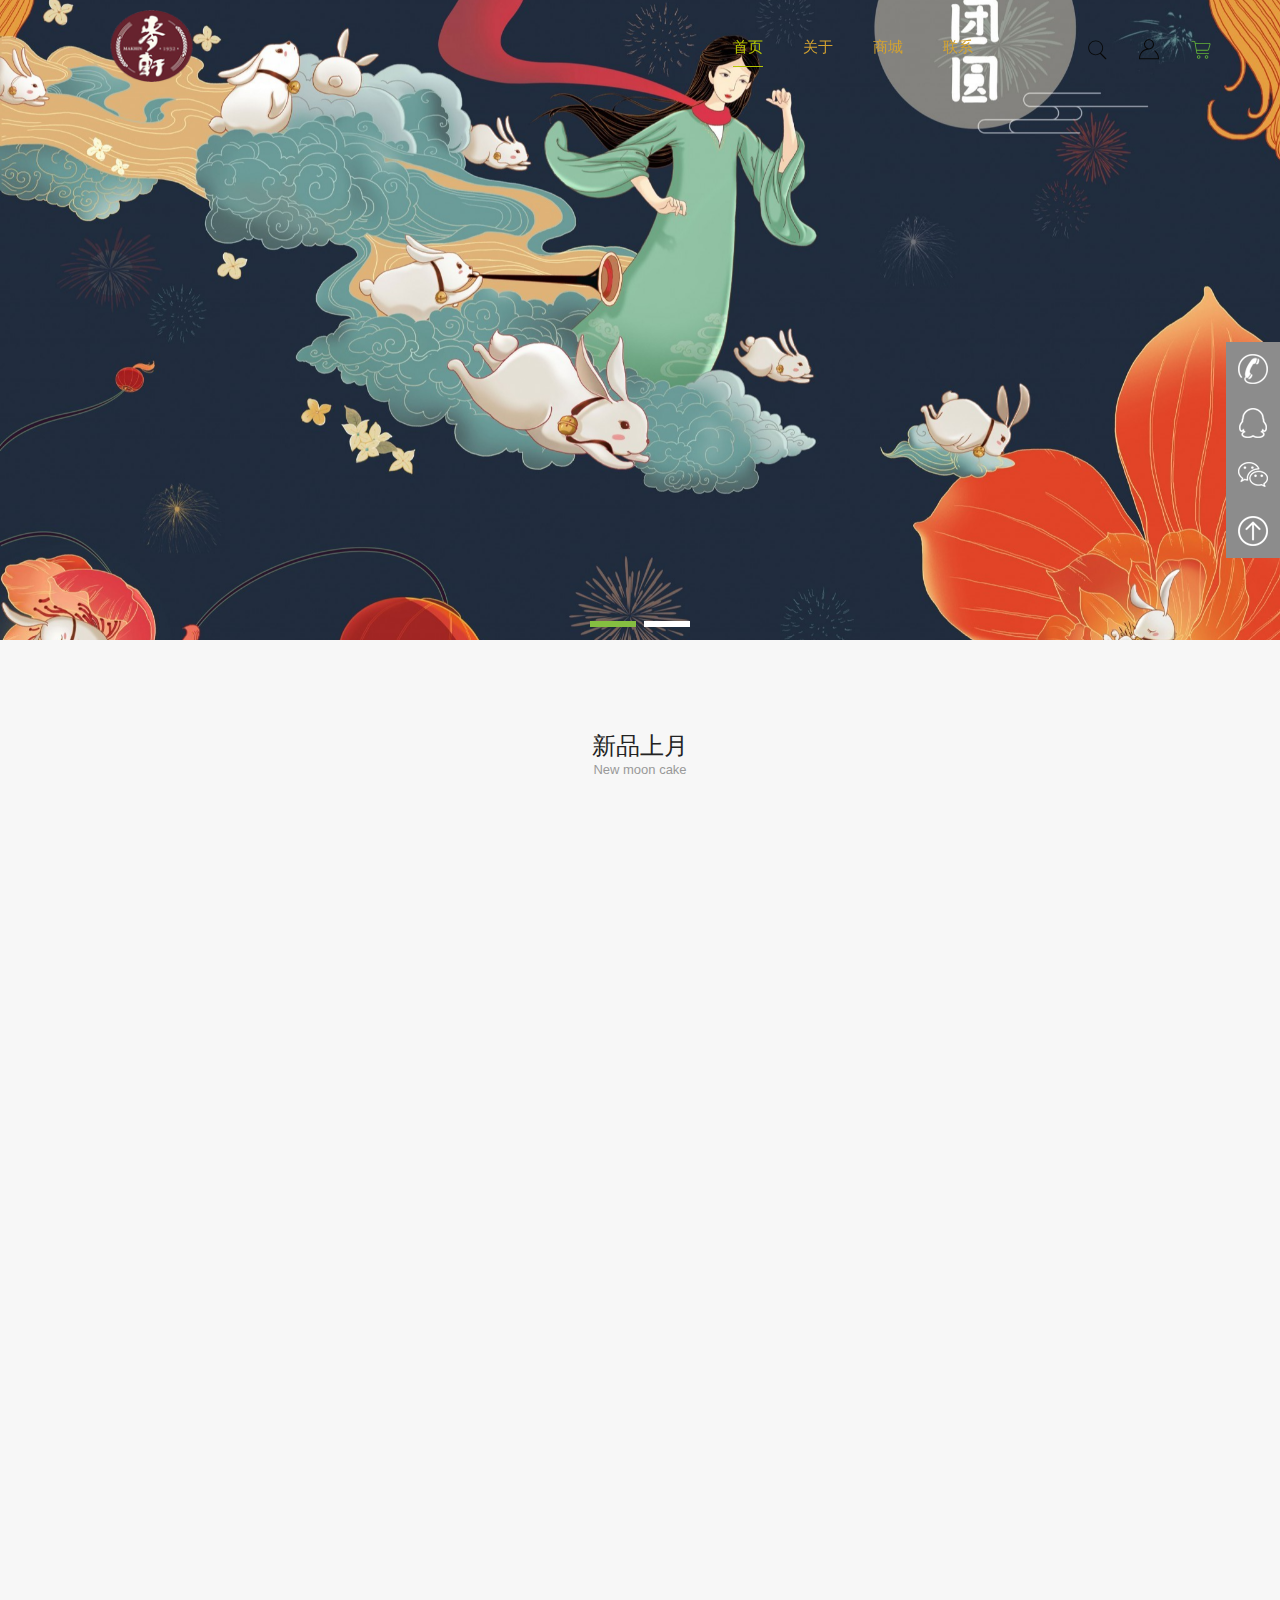
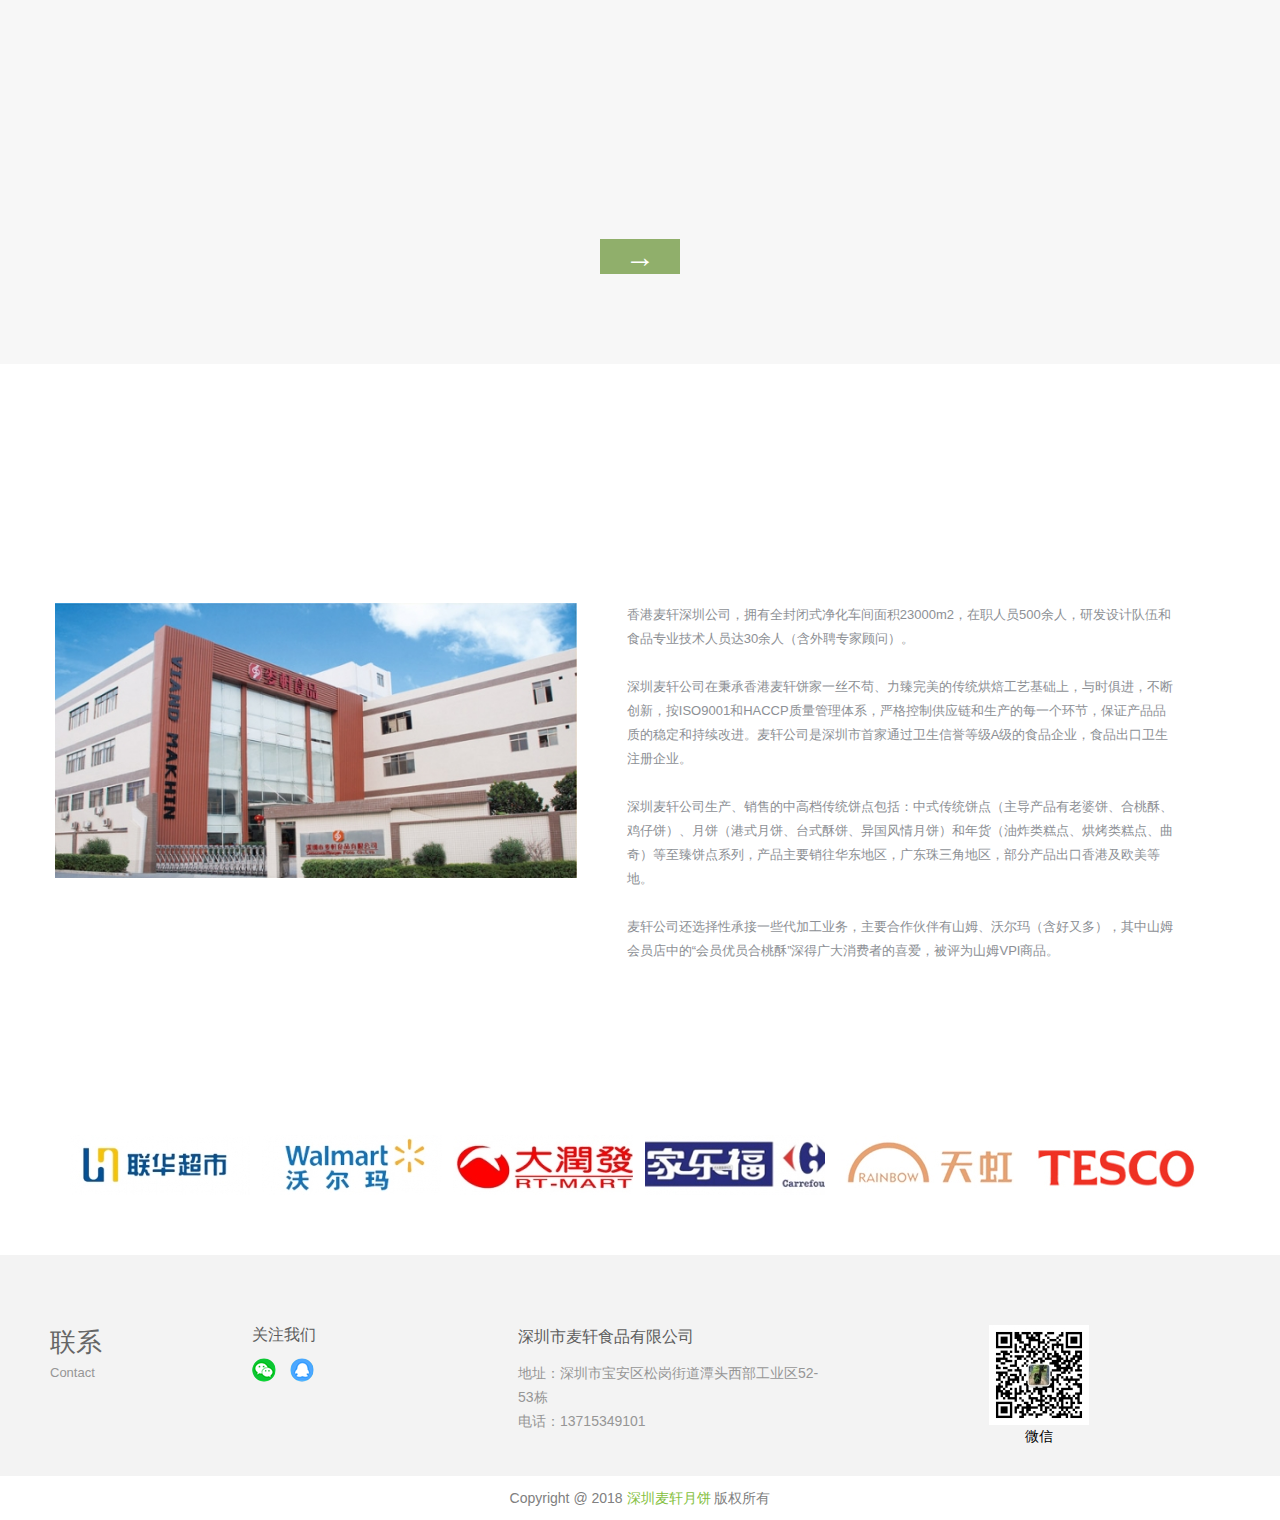
<file: index.html>
<!DOCTYPE html>
<html lang="en">

<head>
  <meta charset="UTF-8">
  <meta name="viewport" content="width=device-width, initial-scale=1.0">
  <meta http-equiv="X-UA-Compatible" content="ie=edge">
  <title>麦轩月饼</title>
  <link rel="stylesheet" href="css/normalize.css">
  <link rel="stylesheet" href="css/gird_flex.css">
  <link rel="stylesheet" href="css/swiper.css">
  <link rel="stylesheet" href="css/style.css">
</head>

<body>
  <!-- 字体图标库 -->
  <svg style="display:none;">
    <symbol viewBox="0 0 1024 1024" id="search">
      <path
        d="M621.664 653.664c-44.48 31.68-98.88 50.336-157.664 50.336-150.208 0-272-121.792-272-272s121.792-272 272-272c150.208 0 272 121.792 272 272 0 75.104-30.432 143.104-79.68 192.32l191.904 191.904c8.8 8.8 8.576 22.912-0.256 31.744-8.896 8.896-23.04 8.96-31.744 0.256l-194.592-194.592zM464 672c132.544 0 240-107.456 240-240s-107.456-240-240-240c-132.544 0-240 107.456-240 240s107.456 240 240 240l0 0z">
      </path>
    </symbol>
    <symbol viewBox="0 0 1024 1024" id="user">
      <path
        d="M770.858667 576.597333c-9.258667-7.253333-22.442667-5.418667-29.525334 4.096s-5.333333 22.997333 3.925334 30.250667c90.538667 70.912 144.725333 176.256 150.698666 291.669333H128.085333C139.050667 695.466667 307.029333 530.261333 512 530.261333c117.845333 0 213.674667-98.176 213.674667-218.922666 0-120.661333-95.829333-218.922667-213.674667-218.922667-117.802667 0-213.632 98.261333-213.632 218.922667a218.88 218.88 0 0 0 108.885333 189.568C222.592 548.992 85.333333 720.256 85.333333 924.16v21.589333h853.333334v-21.589333c0-137.344-61.184-263.978667-167.808-347.562667zM340.48 311.338667c0-96.896 76.970667-175.744 171.52-175.744 94.592 0 171.562667 78.848 171.562667 175.744S606.592 487.082667 512 487.082667c-94.549333 0-171.52-78.848-171.52-175.744z">
      </path>
    </symbol>
    <symbol viewBox="0 0 1025 1024" id="cart">
      <path
        d="M790.439 661.909h-394.194c-37.37 0-46.666-20.51-48.927-32.763l-3.911-21.551c-40.409-226.818-63.44-352.916-68.567-374.815-4.432-17.381-11.819-23.638-17.12-23.638h-77.952c-8.516 0-15.382-6.953-15.382-15.469s6.865-15.381 15.382-15.381h77.952c8.168 0 35.804 3.389 47.102 47.102 7.995 34.066 53.88 291.997 69.001 376.727l3.824 21.465c0.348 1.998 1.39 7.474 18.597 7.474h394.282c8.516 0 15.382 6.865 15.382 15.382 0 8.603-6.953 15.469-15.469 15.469v0zM745.511 537.116h-398.453c-8.516 0-15.382-6.865-15.382-15.382s6.865-15.382 15.382-15.382h398.366c27.461 0 33.023-21.378 33.197-22.335 1.651-6.17 38.845-144.868 49.013-179.37 1.217-4.085 2.172-9.56 0-12.948-2.259-3.476-7.647-5.041-10.168-5.562h-519.335c-8.516 0-15.382-6.865-15.382-15.382s6.865-15.382 15.382-15.382h520.64c0.521 0 1.043 0 1.651 0.087 2.259 0.261 22.073 2.781 33.023 19.118 4.867 7.299 9.56 19.988 3.998 38.932-10.168 34.153-48.319 176.761-48.753 178.239-3.91 15.381-22.073 45.364-63.178 45.364v0zM428.052 832.414c-35.283 0-64.048-28.679-64.048-64.048s28.765-64.048 64.048-64.048c35.283 0 63.961 28.679 63.961 64.048s-28.679 64.048-63.961 64.048v0zM428.052 735.255c-18.337 0-33.197 14.86-33.197 33.197s14.86 33.197 33.197 33.197c18.249 0 33.11-14.861 33.11-33.197s-14.86-33.197-33.11-33.197v0zM715.442 832.414c-35.283 0-64.047-28.679-64.047-64.048s28.765-64.048 64.047-64.048c35.283 0 64.048 28.679 64.048 64.048s-28.765 64.048-64.048 64.048v0zM715.442 735.255c-18.249 0-33.197 14.86-33.197 33.197s14.861 33.197 33.197 33.197c18.249 0 33.197-14.861 33.197-33.197s-14.947-33.197-33.197-33.197v0zM715.442 735.255z">
      </path>
    </symbol>
  </svg>
  <!-- header start -->
  <header class="header">
    <div class="wrap">
      <div class="menu">
        <i class="icon icon-align-justify"></i>
      </div>
      <a href="#" class="logo"><img src="images/logo.png" alt=""></a>
      <div class="mobile-bg"></div>
      <div class="icon-svg">
        <svg style="width:28px;height:28px;font-size:14px;;position:relative;top:4px;" class="svg-search">
          <use xlink:href="#search" fill="#080808" />
        </svg>
        <svg class="svg-user">
          <use xlink:href="#user" />
        </svg>
        <div class="shop">
          <svg class="svg-cart">
            <use xlink:href="#cart" />
          </svg>
          <div class="cart">
            <div class="cart-goods">
              购物车里没有商品
            </div>
          </div>
        </div>
      </div>
      <div class="nav">
        <div class="login">
          <a href="#">登录</a>
          <a href="#">注册</a>
        </div>
        <div class="sear-goods">
          <div class="sear">
            <input type="text" placeholder="请输入商品名称">
            <a href="#" class="icon icon-search"></a>
          </div>
        </div>
        <ul>
          <li class="active"><a href="index.html">首页<i class="underline"></i></a></li>
          <li><a href="about.html">关于<i class="underline"></i></a></li>
          <li><a href="market.html">商城<i class="underline"></i></a></li>
          <li><a href="#">联系<i class="underline"></i></a></li>
        </ul>

      </div>
      <a href="#" class="icon icon-search last-search"></a>
    </div>
  </header>
  <!-- header end -->

  <!-- slides start -->
  <div class="slides">
    <div class="swiper-container">
      <div class="swiper-wrapper">
        <div class="swiper-slide">
          <div class="img"></div>
          <!-- <img src="images/slide1.jpg" alt=""> -->
        </div>
        <div class="swiper-slide">
          <div class="img img2"></div>
          <!-- <img src="images/slide2.jpg" alt=""> -->
        </div>
      </div>
      <!-- 如果需要分页器 -->
      <div class="swiper-pagination"></div>
    </div>
  </div>
  <!-- slides end -->

  <!-- goods start -->
  <div class="goods">
    <div class="container row70">
      <div class="row row70">
        <div class="col-xs-12 title">
          <h2>新品上月</h2>
          <p>New moon cake</p>
        </div>
      </div>
      <div class="row main-between row70">
        <div class="col-md-4 main-center">
          <div class="info lazy">
            <a href="#" class="pic">
              <img src="images/moon-cake1.jpg" alt="" class="newGoods">
            </a>
            <a class="goods-name">麦轩月饼礼盒</a>
            <i class="line"></i>
            <p>¥23.0</p>
          </div>

        </div>
        <div class="col-md-4 main-center">
          <div class="info lazy">
            <a href="#" class="pic">
              <img src="images/moon-cake2.jpg" alt="" class="newGoods">
            </a>
            <a class="goods-name">蛋黄白莲蓉</a>
            <i class="line"></i>
            <p>¥82.0</p>
          </div>

        </div>
        <div class="col-md-4 main-center">
          <div class="info lazy">
            <a href="#" class="pic">
              <img src="images/moon-cake3.jpg" alt="" class="newGoods">
            </a>
            <a class="goods-name">望月如意</a>
            <i class="line"></i>
            <p>¥115.0</p>
          </div>

        </div>
        <div class="col-md-4 main-center">
          <div class="info lazy">
            <a href="#" class="pic">
              <img src="images/moon-cake4.jpg" alt="" class="newGoods">
            </a>
            <a class="goods-name">遇见金顶酥</a>
            <i class="line"></i>
            <p>
              <del>¥165.0</del>
              <ins>¥158.0</ins>
            </p>
          </div>

        </div>
        <div class="col-md-4 main-center">
          <div class="info lazy">
            <a href="#" class="pic">
              <img src="images/moon-cake5.jpg" alt="" class="newGoods">
            </a>
            <a class="goods-name">经典岳韵</a>
            <i class="line"></i>
            <p>¥368.0</p>
          </div>

        </div>
        <div class="col-md-4 main-center">
          <div class="info lazy">
            <a href="#" class="pic">
              <img src="images/moon-cake6.jpg" alt="" class="newGoods">
            </a>
            <a class="goods-name">怀铁棍山药礼盒</a>
            <i class="line"></i>
            <p>¥188.0</p>
          </div>

        </div>

      </div>
      <div class="row row70">
        <div class="col-xs-12 title">
          <a href="#" class="more-goods">→</a>
        </div>
      </div>
    </div>

  </div>
  <!-- goods end -->

  <!-- about start -->
  <div class="about">
    <div class="container about-container">
      <div class="row">
        <div class="col-xs-12">
          <div class="about-head">
            <h3>关于我们</h3>
            <p>About</p>
          </div>
        </div>
        <div class="col-xs-12">
          <div class="about-main">
            <div class="img">
              <img src="images/about.jpg" alt="">
            </div>
            <div class="content">
              <p>香港麦轩深圳公司，拥有全封闭式净化车间面积23000m2，在职人员500余人，研发设计队伍和食品专业技术人员达30余人（含外聘专家顾问）。</p>
              <p>
                深圳麦轩公司在秉承香港麦轩饼家一丝不苟、力臻完美的传统烘焙工艺基础上，与时俱进，不断创新，按ISO9001和HACCP质量管理体系，严格控制供应链和生产的每一个环节，保证产品品质的稳定和持续改进。麦轩公司是深圳市首家通过卫生信誉等级A级的食品企业，食品出口卫生注册企业。
              </p>
              <p>
                深圳麦轩公司生产、销售的中高档传统饼点包括：中式传统饼点（主导产品有老婆饼、合桃酥、鸡仔饼）、月饼（港式月饼、台式酥饼、异国风情月饼）和年货（油炸类糕点、烘烤类糕点、曲奇）等至臻饼点系列，产品主要销往华东地区，广东珠三角地区，部分产品出口香港及欧美等地。
              </p>
              <p>麦轩公司还选择性承接一些代加工业务，主要合作伙伴有山姆、沃尔玛（含好又多），其中山姆会员店中的“会员优员合桃酥”深得广大消费者的喜爱，被评为山姆VPI商品。</p>
            </div>

          </div>
        </div>

      </div>
    </div>
  </div>
  <!-- about end -->


  <!-- friend start -->
  <div class="friend">
    <div class="container">
      <div class="row row10">
        <div class="col-xs-4 col-md-2 friend-list">
          <div class="friend-img">
            <img src="images/friend1.jpg" alt="">
          </div>
        </div>
        <div class="col-xs-4 col-md-2 friend-list">
          <div class="friend-img">
            <img src="images/friend2.jpg" alt="">
          </div>
        </div>
        <div class="col-xs-4 col-md-2 friend-list">
          <div class="friend-img">
            <img src="images/friend3.jpg" alt="">
          </div>
        </div>
        <div class="col-xs-4 col-md-2 friend-list">
          <div class="friend-img">
            <img src="images/friend4.jpg" alt="">
          </div>
        </div>
        <div class="col-xs-4 col-md-2 friend-list">
          <div class="friend-img">
            <img src="images/friend5.jpg" alt="">
          </div>
        </div>
        <div class="col-xs-4 col-md-2 friend-list">
          <div class="friend-img">
            <img src="images/friend6.jpg" alt="">
          </div>
        </div>
      </div>
    </div>
  </div>
  <!-- friend end -->


  <!-- footer start -->

  <div class="footer">
    <div class="contact">
      <div class="container container-contact">
        <div class="row">
          <div class="contact-head">
            <h2>联系</h2>
            <p>Contact</p>
          </div>
          <div class="contact-type">
            <h3>关注我们</h3>
            <span class="wechat">
              <a href="#"><img src="images/wechat1.jpg" alt=""></a>
            </span>
            <span class="qq"></span>
          </div>
          <div class="col-md-3 contact-addr">
            <h3>深圳市麦轩食品有限公司</h3>
            <span>地址：深圳市宝安区松岗街道潭头西部工业区52-53栋 </span>
            <span>电话：13715349101</span>
          </div>
          <div class=" col-md-4 contact-wechat">
            <img src="images/wechat.jpg" alt="">
            <p>微信</p>
          </div>
        </div>
      </div>


    </div>
    <div class="copyright">
      <p>Copyright @ 2018 <a href="#">深圳麦轩月饼</a> 版权所有</p>
    </div>

  </div>

  <!-- footer end -->


  <!-- aside start -->
  <div class="aside">
    <ul>
      <li><a href="#" class="tel"></a></li>
      <li><a href="#" class="qq"></a></li>
      <li class="weixin"><a href="#" class="wechat">
          <div class="pic">
            <img src="images/wechat1.jpg" alt="">
            <p>微信咨询</p>
          </div>

        </a></li>
      <li><a href="#" class="top"></a></li>
    </ul>
  </div>

  <div class="back-top">
  </div>


  <div class="bottom-aside">
    <a href="#">客服电话</a>
    <a href="#">商城中心</a>
  </div>



  <!-- aside end -->

  <script src="js/jquery1.10.2.js"></script>
  <script src="js/swiper.min.js"></script>
  <script src="js/mine.js"></script>
</body>

</html>
</file>
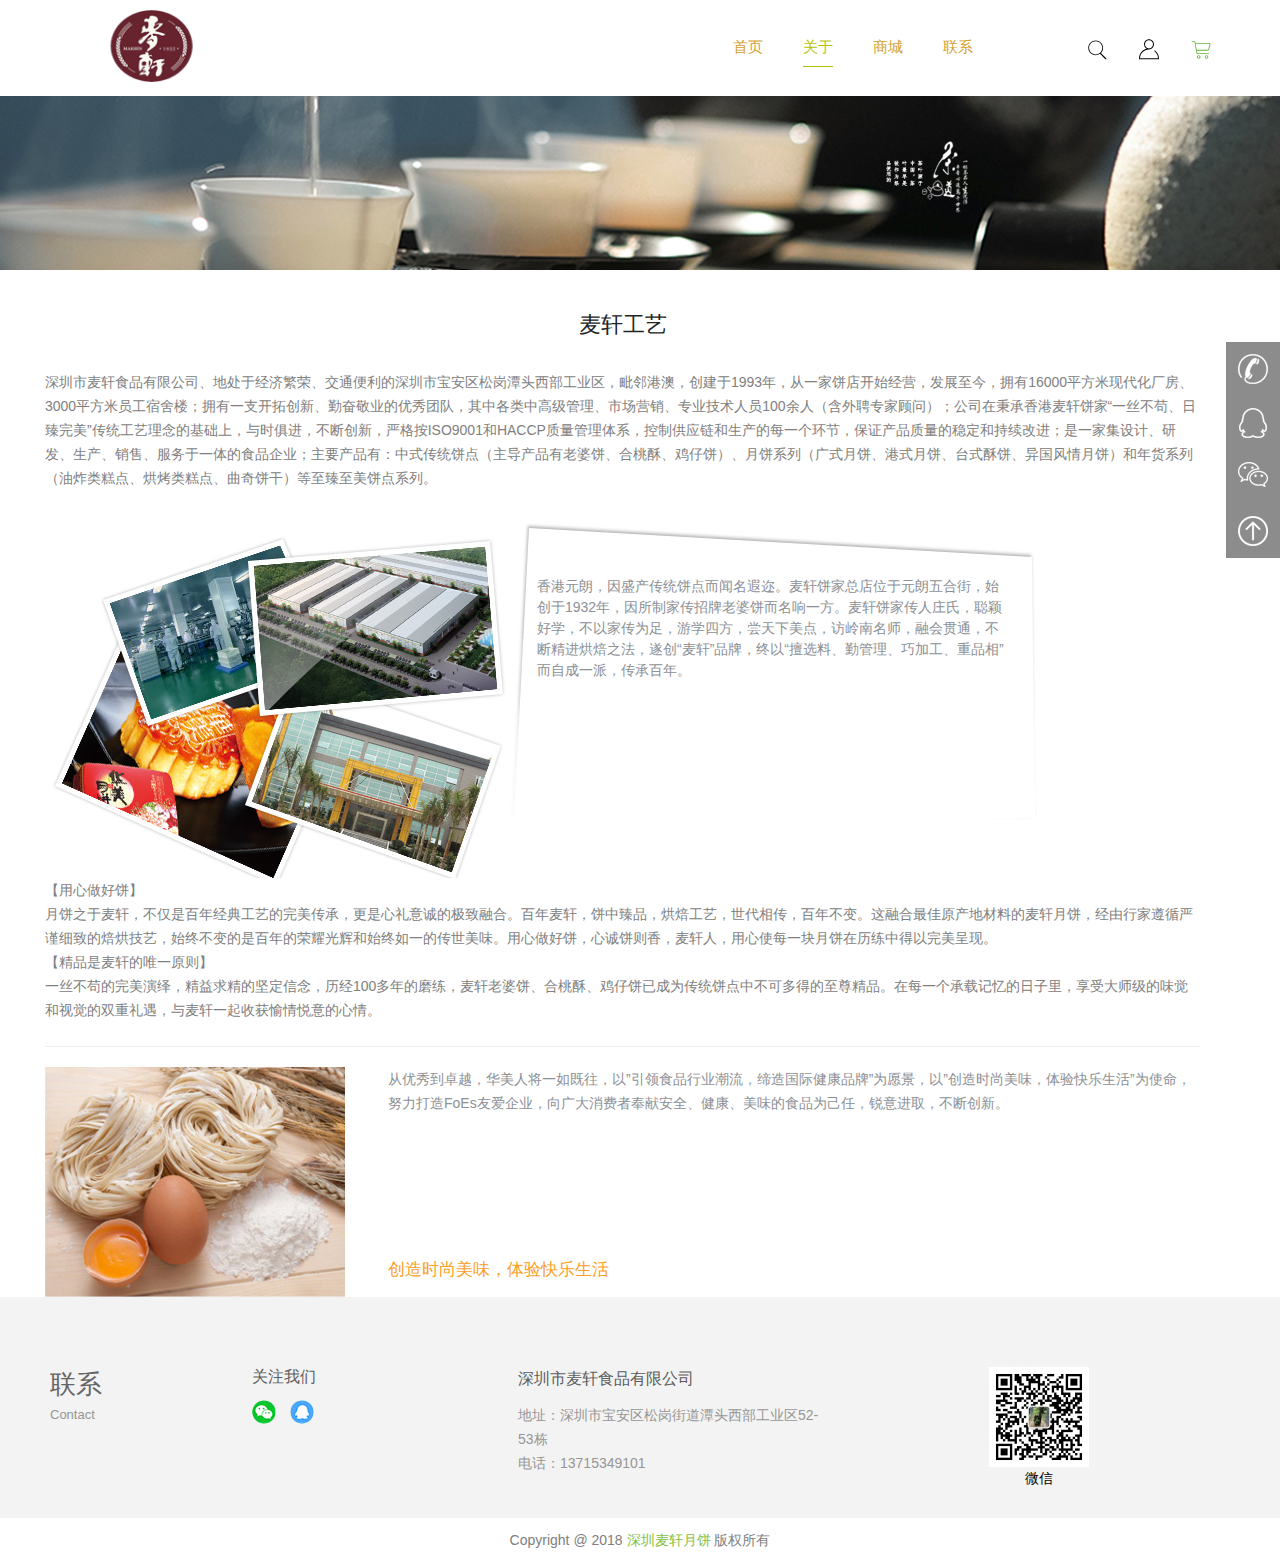
<file: about.html>
<!DOCTYPE html>
<html lang="en">

<head>
  <meta charset="UTF-8">
  <meta name="viewport" content="width=device-width, initial-scale=1.0">
  <meta http-equiv="X-UA-Compatible" content="ie=edge">
  <title>麦轩月饼</title>
  <link rel="stylesheet" href="css/normalize.css">
  <link rel="stylesheet" href="css/gird_flex.css">
  <link rel="stylesheet" href="css/swiper.css">
  <link rel="stylesheet" href="css/style.css">
  <link rel="stylesheet" href="css/about.css">
</head>

<body>
  <!-- 字体图标库 -->
  <svg style="display:none;">
    <symbol viewBox="0 0 1024 1024" id="search">
      <path
        d="M621.664 653.664c-44.48 31.68-98.88 50.336-157.664 50.336-150.208 0-272-121.792-272-272s121.792-272 272-272c150.208 0 272 121.792 272 272 0 75.104-30.432 143.104-79.68 192.32l191.904 191.904c8.8 8.8 8.576 22.912-0.256 31.744-8.896 8.896-23.04 8.96-31.744 0.256l-194.592-194.592zM464 672c132.544 0 240-107.456 240-240s-107.456-240-240-240c-132.544 0-240 107.456-240 240s107.456 240 240 240l0 0z">
      </path>
    </symbol>
    <symbol viewBox="0 0 1024 1024" id="user">
      <path
        d="M770.858667 576.597333c-9.258667-7.253333-22.442667-5.418667-29.525334 4.096s-5.333333 22.997333 3.925334 30.250667c90.538667 70.912 144.725333 176.256 150.698666 291.669333H128.085333C139.050667 695.466667 307.029333 530.261333 512 530.261333c117.845333 0 213.674667-98.176 213.674667-218.922666 0-120.661333-95.829333-218.922667-213.674667-218.922667-117.802667 0-213.632 98.261333-213.632 218.922667a218.88 218.88 0 0 0 108.885333 189.568C222.592 548.992 85.333333 720.256 85.333333 924.16v21.589333h853.333334v-21.589333c0-137.344-61.184-263.978667-167.808-347.562667zM340.48 311.338667c0-96.896 76.970667-175.744 171.52-175.744 94.592 0 171.562667 78.848 171.562667 175.744S606.592 487.082667 512 487.082667c-94.549333 0-171.52-78.848-171.52-175.744z">
      </path>
    </symbol>
    <symbol viewBox="0 0 1025 1024" id="cart">
      <path
        d="M790.439 661.909h-394.194c-37.37 0-46.666-20.51-48.927-32.763l-3.911-21.551c-40.409-226.818-63.44-352.916-68.567-374.815-4.432-17.381-11.819-23.638-17.12-23.638h-77.952c-8.516 0-15.382-6.953-15.382-15.469s6.865-15.381 15.382-15.381h77.952c8.168 0 35.804 3.389 47.102 47.102 7.995 34.066 53.88 291.997 69.001 376.727l3.824 21.465c0.348 1.998 1.39 7.474 18.597 7.474h394.282c8.516 0 15.382 6.865 15.382 15.382 0 8.603-6.953 15.469-15.469 15.469v0zM745.511 537.116h-398.453c-8.516 0-15.382-6.865-15.382-15.382s6.865-15.382 15.382-15.382h398.366c27.461 0 33.023-21.378 33.197-22.335 1.651-6.17 38.845-144.868 49.013-179.37 1.217-4.085 2.172-9.56 0-12.948-2.259-3.476-7.647-5.041-10.168-5.562h-519.335c-8.516 0-15.382-6.865-15.382-15.382s6.865-15.382 15.382-15.382h520.64c0.521 0 1.043 0 1.651 0.087 2.259 0.261 22.073 2.781 33.023 19.118 4.867 7.299 9.56 19.988 3.998 38.932-10.168 34.153-48.319 176.761-48.753 178.239-3.91 15.381-22.073 45.364-63.178 45.364v0zM428.052 832.414c-35.283 0-64.048-28.679-64.048-64.048s28.765-64.048 64.048-64.048c35.283 0 63.961 28.679 63.961 64.048s-28.679 64.048-63.961 64.048v0zM428.052 735.255c-18.337 0-33.197 14.86-33.197 33.197s14.86 33.197 33.197 33.197c18.249 0 33.11-14.861 33.11-33.197s-14.86-33.197-33.11-33.197v0zM715.442 832.414c-35.283 0-64.047-28.679-64.047-64.048s28.765-64.048 64.047-64.048c35.283 0 64.048 28.679 64.048 64.048s-28.765 64.048-64.048 64.048v0zM715.442 735.255c-18.249 0-33.197 14.86-33.197 33.197s14.861 33.197 33.197 33.197c18.249 0 33.197-14.861 33.197-33.197s-14.947-33.197-33.197-33.197v0zM715.442 735.255z">
      </path>
    </symbol>
  </svg>
  <!-- header start -->
  <header class="header">
    <div class="wrap">
      <div class="menu">
        <i class="icon icon-align-justify"></i>
      </div>
      <a href="#" class="logo"><img src="images/logo.png" alt=""></a>
      <div class="mobile-bg"></div>
      <div class="icon-svg">
        <svg style="width:28px;height:28px;font-size:14px;;position:relative;top:4px;" class="svg-search">
          <use xlink:href="#search" fill="#080808" />
        </svg>
        <svg class="svg-user">
          <use xlink:href="#user" />
        </svg>
        <div class="shop">
          <svg class="svg-cart">
            <use xlink:href="#cart" />
          </svg>
          <div class="cart">
            <div class="cart-goods">
              购物车里没有商品
            </div>
          </div>
        </div>
      </div>
      <div class="nav">
        <div class="login">
          <a href="#">登录</a>
          <a href="#">注册</a>
        </div>
        <div class="sear-goods">
          <div class="sear">
            <input type="text" placeholder="请输入商品名称">
            <a href="#" class="icon icon-search"></a>
          </div>
        </div>
        <ul>
          <li><a href="index.html">首页<i class="underline"></i></a></li>
          <li class="active"><a href="about.html">关于<i class="underline"></i></a></li>
          <li><a href="market.html">商城<i class="underline"></i></a></li>
          <li><a href="#">联系<i class="underline"></i></a></li>
        </ul>

      </div>
      <a href="#" class="icon icon-search last-search"></a>
    </div>
  </header>
  <!-- header end -->
  
  <!-- banner start -->
  <div class="banner">
    <img src="images/banner1.jpg" alt="">
  </div>
  <!-- banner end -->

  <!-- technology start -->
  <div class="technology">
    <div class="container">
      <div class="row">
        <div class="col-xs-12">
          <div class="head">
            <h2>麦轩工艺</h2>
          </div>
          <div class="main">
            <p>深圳市麦轩食品有限公司、地处于经济繁荣、交通便利的深圳市宝安区松岗潭头西部工业区，毗邻港澳，创建于1993年，从一家饼店开始经营，发展至今，拥有16000平方米现代化厂房、3000平方米员工宿舍楼；拥有一支开拓创新、勤奋敬业的优秀团队，其中各类中高级管理、市场营销、专业技术人员100余人（含外聘专家顾问）；公司在秉承香港麦轩饼家“一丝不苟、日臻完美”传统工艺理念的基础上，与时俱进，不断创新，严格按ISO9001和HACCP质量管理体系，控制供应链和生产的每一个环节，保证产品质量的稳定和持续改进；是一家集设计、研发、生产、销售、服务于一体的食品企业；主要产品有：中式传统饼点（主导产品有老婆饼、合桃酥、鸡仔饼）、月饼系列（广式月饼、港式月饼、台式酥饼、异国风情月饼）和年货系列（油炸类糕点、烘烤类糕点、曲奇饼干）等至臻至美饼点系列。</p>

            <div class="bg">
              <span>
                  香港元朗，因盛产传统饼点而闻名遐迩。麦轩饼家总店位于元朗五合街，始创于1932年，因所制家传招牌老婆饼而名响一方。麦轩饼家传人庄氏，聪颖好学，不以家传为足，游学四方，尝天下美点，访岭南名师，融会贯通，不断精进烘焙之法，遂创“麦轩”品牌，终以“擅选料、勤管理、巧加工、重品相”而自成一派，传承百年。
              </span>
            </div>
            <p>
              【用心做好饼】
              <br>
              月饼之于麦轩，不仅是百年经典工艺的完美传承，更是心礼意诚的极致融合。百年麦轩，饼中臻品，烘焙工艺，世代相传，百年不变。这融合最佳原产地材料的麦轩月饼，经由行家遵循严谨细致的焙烘技艺，始终不变的是百年的荣耀光辉和始终如一的传世美味。用心做好饼，心诚饼则香，麦轩人，用心使每一块月饼在历练中得以完美呈现。
              <br>
              【精品是麦轩的唯一原则】
              <br>
              一丝不苟的完美演绎，精益求精的坚定信念，历经100多年的磨练，麦轩老婆饼、合桃酥、鸡仔饼已成为传统饼点中不可多得的至尊精品。在每一个承载记忆的日子里，享受大师级的味觉和视觉的双重礼遇，与麦轩一起收获愉情悦意的心情。
            </p>
          </div>


          <div class="foot">
            <img src="images/background3.jpg" alt="">
            <p>
                从优秀到卓越，华美人将一如既往，以”引领食品行业潮流，缔造国际健康品牌”为愿景，以”创造时尚美味，体验快乐生活”为使命，努力打造FoEs友爱企业，向广大消费者奉献安全、健康、美味的食品为己任，锐意进取，不断创新。
                <span>创造时尚美味，体验快乐生活</span>
            </p>
          </div>
        </div>
      </div>
    </div>

  </div>
  <!-- technology end -->


  <!-- footer start -->

  <div class="footer">
    <div class="contact">
      <div class="container container-contact">
        <div class="row">
          <div class="contact-head">
            <h2>联系</h2>
            <p>Contact</p>
          </div>
          <div class="contact-type">
            <h3>关注我们</h3>
            <span class="wechat">
              <a href="#"><img src="images/wechat1.jpg" alt=""></a>
            </span>
            <span class="qq"></span>
          </div>
          <div class="col-md-3 contact-addr">
            <h3>深圳市麦轩食品有限公司</h3>
            <span>地址：深圳市宝安区松岗街道潭头西部工业区52-53栋 </span>
            <span>电话：13715349101</span>
          </div>
          <div class=" col-md-4 contact-wechat">
            <img src="images/wechat.jpg" alt="">
            <p>微信</p>
          </div>
        </div>
      </div>


    </div>
    <div class="copyright">
      <p>Copyright @ 2018 <a href="#">深圳麦轩月饼</a> 版权所有</p>
    </div>

  </div>

  <!-- footer end -->


  <!-- aside start -->
  <div class="aside">
    <ul>
      <li><a href="#" class="tel"></a></li>
      <li><a href="#" class="qq"></a></li>
      <li class="weixin"><a href="#" class="wechat">
          <div class="pic">
            <img src="images/wechat1.jpg" alt="">
            <p>微信咨询</p>
          </div>

        </a></li>
      <li><a href="#" class="top"></a></li>
    </ul>
  </div>

  <div class="back-top">
  </div>


  <div class="bottom-aside">
    <a href="#">客服电话</a>
    <a href="#">商城中心</a>
  </div>



  <!-- aside end -->

  <script src="js/jquery1.10.2.js"></script>
  <script src="js/swiper.min.js"></script>
  <script src="js/mine.js"></script>
</body>

</html>
</file>
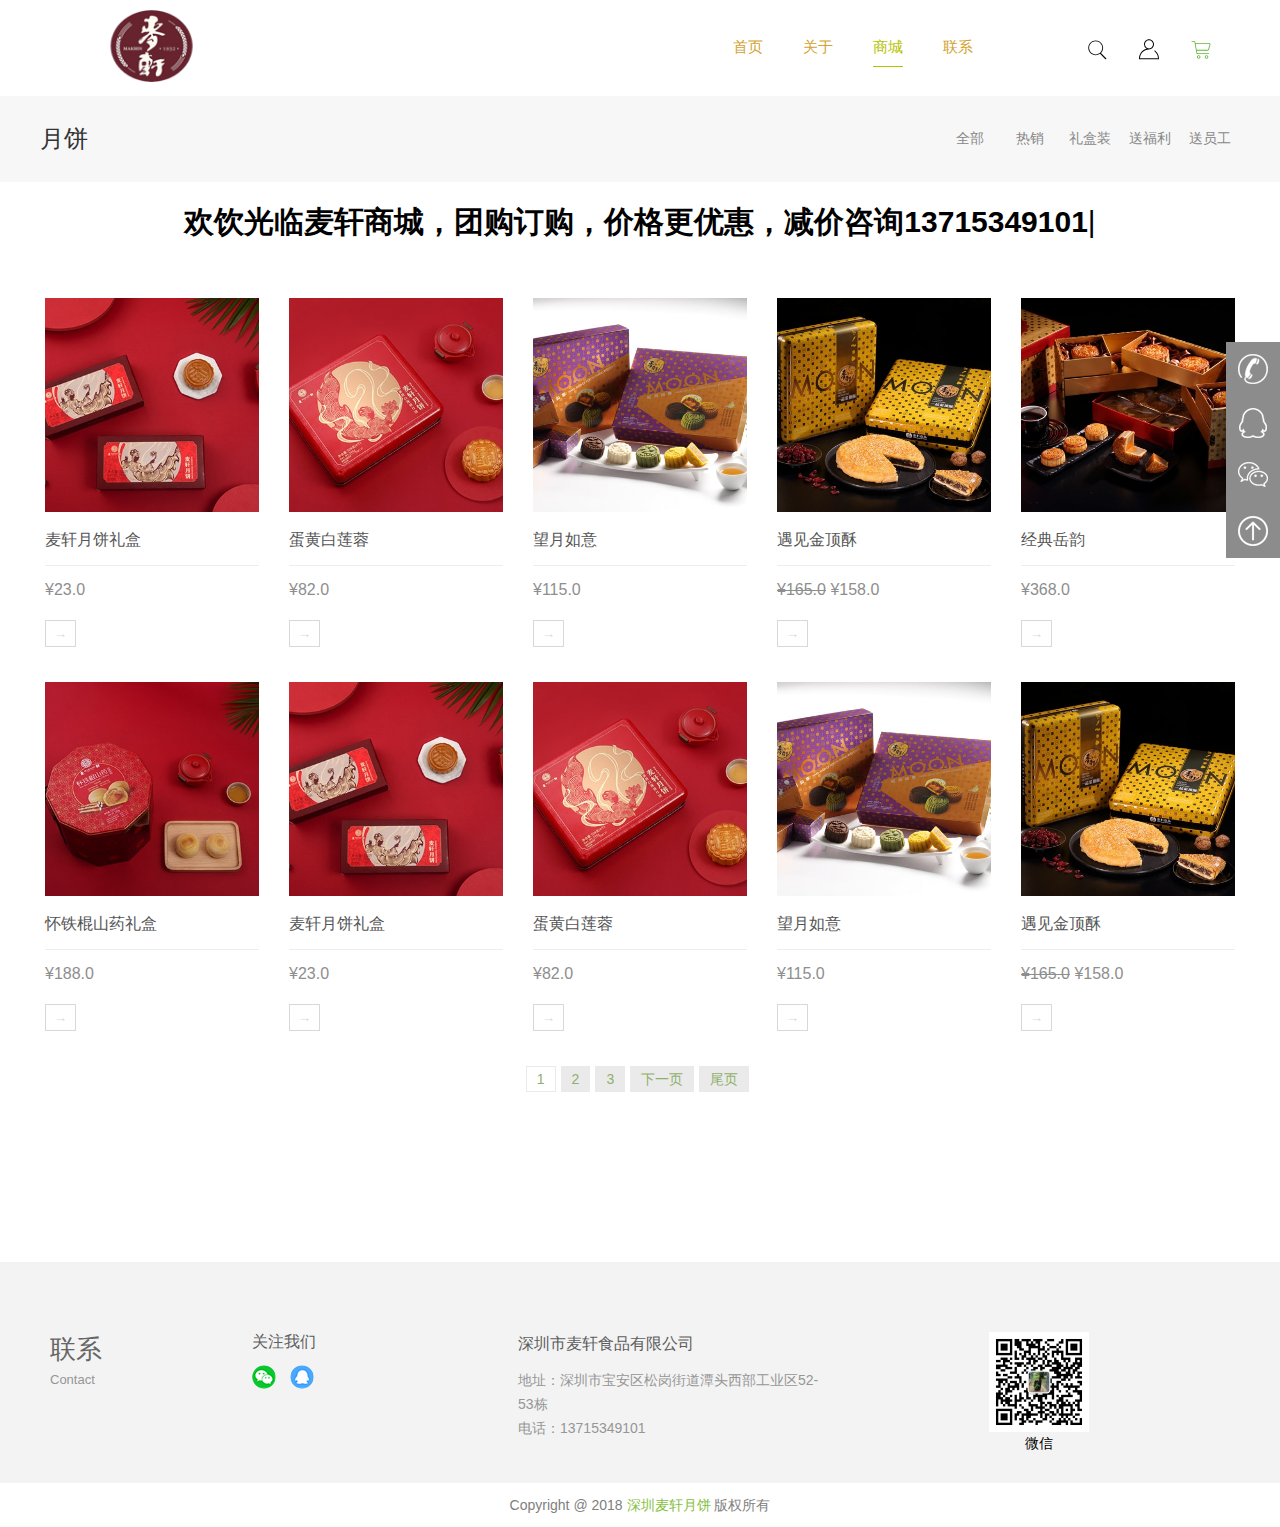
<file: market.html>
<!DOCTYPE html>
<html lang="en">

<head>
  <meta charset="UTF-8">
  <meta name="viewport" content="width=device-width, initial-scale=1.0">
  <meta http-equiv="X-UA-Compatible" content="ie=edge">
  <title>麦轩月饼</title>
  <link rel="stylesheet" href="css/normalize.css">
  <link rel="stylesheet" href="css/gird_flex.css">
  <link rel="stylesheet" href="css/swiper.css">
  <link rel="stylesheet" href="css/style.css">
  <link rel="stylesheet" href="css/about.css">
  <link rel="stylesheet" href="css/market.css">
</head>

<body>
  <!-- 字体图标库 -->
  <svg style="display:none;">
    <symbol viewBox="0 0 1024 1024" id="search">
      <path
        d="M621.664 653.664c-44.48 31.68-98.88 50.336-157.664 50.336-150.208 0-272-121.792-272-272s121.792-272 272-272c150.208 0 272 121.792 272 272 0 75.104-30.432 143.104-79.68 192.32l191.904 191.904c8.8 8.8 8.576 22.912-0.256 31.744-8.896 8.896-23.04 8.96-31.744 0.256l-194.592-194.592zM464 672c132.544 0 240-107.456 240-240s-107.456-240-240-240c-132.544 0-240 107.456-240 240s107.456 240 240 240l0 0z">
      </path>
    </symbol>
    <symbol viewBox="0 0 1024 1024" id="user">
      <path
        d="M770.858667 576.597333c-9.258667-7.253333-22.442667-5.418667-29.525334 4.096s-5.333333 22.997333 3.925334 30.250667c90.538667 70.912 144.725333 176.256 150.698666 291.669333H128.085333C139.050667 695.466667 307.029333 530.261333 512 530.261333c117.845333 0 213.674667-98.176 213.674667-218.922666 0-120.661333-95.829333-218.922667-213.674667-218.922667-117.802667 0-213.632 98.261333-213.632 218.922667a218.88 218.88 0 0 0 108.885333 189.568C222.592 548.992 85.333333 720.256 85.333333 924.16v21.589333h853.333334v-21.589333c0-137.344-61.184-263.978667-167.808-347.562667zM340.48 311.338667c0-96.896 76.970667-175.744 171.52-175.744 94.592 0 171.562667 78.848 171.562667 175.744S606.592 487.082667 512 487.082667c-94.549333 0-171.52-78.848-171.52-175.744z">
      </path>
    </symbol>
    <symbol viewBox="0 0 1025 1024" id="cart">
      <path
        d="M790.439 661.909h-394.194c-37.37 0-46.666-20.51-48.927-32.763l-3.911-21.551c-40.409-226.818-63.44-352.916-68.567-374.815-4.432-17.381-11.819-23.638-17.12-23.638h-77.952c-8.516 0-15.382-6.953-15.382-15.469s6.865-15.381 15.382-15.381h77.952c8.168 0 35.804 3.389 47.102 47.102 7.995 34.066 53.88 291.997 69.001 376.727l3.824 21.465c0.348 1.998 1.39 7.474 18.597 7.474h394.282c8.516 0 15.382 6.865 15.382 15.382 0 8.603-6.953 15.469-15.469 15.469v0zM745.511 537.116h-398.453c-8.516 0-15.382-6.865-15.382-15.382s6.865-15.382 15.382-15.382h398.366c27.461 0 33.023-21.378 33.197-22.335 1.651-6.17 38.845-144.868 49.013-179.37 1.217-4.085 2.172-9.56 0-12.948-2.259-3.476-7.647-5.041-10.168-5.562h-519.335c-8.516 0-15.382-6.865-15.382-15.382s6.865-15.382 15.382-15.382h520.64c0.521 0 1.043 0 1.651 0.087 2.259 0.261 22.073 2.781 33.023 19.118 4.867 7.299 9.56 19.988 3.998 38.932-10.168 34.153-48.319 176.761-48.753 178.239-3.91 15.381-22.073 45.364-63.178 45.364v0zM428.052 832.414c-35.283 0-64.048-28.679-64.048-64.048s28.765-64.048 64.048-64.048c35.283 0 63.961 28.679 63.961 64.048s-28.679 64.048-63.961 64.048v0zM428.052 735.255c-18.337 0-33.197 14.86-33.197 33.197s14.86 33.197 33.197 33.197c18.249 0 33.11-14.861 33.11-33.197s-14.86-33.197-33.11-33.197v0zM715.442 832.414c-35.283 0-64.047-28.679-64.047-64.048s28.765-64.048 64.047-64.048c35.283 0 64.048 28.679 64.048 64.048s-28.765 64.048-64.048 64.048v0zM715.442 735.255c-18.249 0-33.197 14.86-33.197 33.197s14.861 33.197 33.197 33.197c18.249 0 33.197-14.861 33.197-33.197s-14.947-33.197-33.197-33.197v0zM715.442 735.255z">
      </path>
    </symbol>
  </svg>
  <!-- header start -->
  <header class="header">
    <div class="wrap">
      <div class="menu">
        <i class="icon icon-align-justify"></i>
      </div>
      <a href="#" class="logo"><img src="images/logo.png" alt=""></a>
      <div class="mobile-bg"></div>
      <div class="icon-svg">
        <svg style="width:28px;height:28px;font-size:14px;;position:relative;top:4px;" class="svg-search">
          <use xlink:href="#search" fill="#080808" />
        </svg>
        <svg class="svg-user">
          <use xlink:href="#user" />
        </svg>
        <div class="shop">
          <svg class="svg-cart">
            <use xlink:href="#cart" />
          </svg>
          <div class="cart">
            <div class="cart-goods">
              购物车里没有商品
            </div>
          </div>
        </div>
      </div>
      <div class="nav">
        <div class="login">
          <a href="#">登录</a>
          <a href="#">注册</a>
        </div>
        <div class="sear-goods">
          <div class="sear">
            <input type="text" placeholder="请输入商品名称">
            <a href="#" class="icon icon-search"></a>
          </div>
        </div>
        <ul>
          <li><a href="index.html">首页<i class="underline"></i></a></li>
          <li><a href="about.html">关于<i class="underline"></i></a></li>
          <li class="active"><a href="market.html">商城<i class="underline"></i></a></li>
          <li><a href="#">联系<i class="underline"></i></a></li>
        </ul>

      </div>
      <a href="#" class="icon icon-search last-search"></a>
    </div>
  </header>
  <!-- header end -->

  <!-- title start -->
  <div class="moon-title">
    <h1>月饼</h1>
    <ul>
      <li><a href="#">全部</a></li>
      <li><a href="#">热销</a></li>
      <li><a href="#">礼盒装</a></li>
      <li><a href="#">送福利</a></li>
      <li><a href="#">送员工</a></li>
    </ul>

  </div>
  <!-- title end -->

  <!-- goods start -->
  <div class="goods">
    <div class="container">
      <div class="row">
        <div class="col-md-12 title">
          <h2 class="lg-h2">欢饮光临麦轩商城，团购订购，价格更优惠，减价咨询13715349101|</h2>
        </div>
      </div>
      <div class="row main-between">
        <div class="col-md-2dot4 main-center">
          <div class="info lazy">
            <a href="#" class="pic">
              <img src="images/moon-cake1.jpg" alt="" class="newGoods">
            </a>
            <a class="goods-name">麦轩月饼礼盒</a>
            <i class="line"></i>
            <p>¥23.0</p>
            <div class="mogoods">
              <a href="#" class="more-goods">→</a>
            </div>

          </div>

        </div>
        <div class="col-md-2dot4 main-center">
          <div class="info lazy">
            <a href="#" class="pic">
              <img src="images/moon-cake2.jpg" alt="" class="newGoods">
            </a>
            <a class="goods-name">蛋黄白莲蓉</a>
            <i class="line"></i>
            <p>¥82.0</p>
            <div class="mogoods">
              <a href="#" class="more-goods">→</a>
            </div>
          </div>

        </div>
        <div class="col-md-2dot4 main-center">
          <div class="info lazy">
            <a href="#" class="pic">
              <img src="images/moon-cake3.jpg" alt="" class="newGoods">
            </a>
            <a class="goods-name">望月如意</a>
            <i class="line"></i>
            <p>¥115.0</p>
            <div class="mogoods">
              <a href="#" class="more-goods">→</a>
            </div>
          </div>

        </div>
        <div class="col-md-2dot4 main-center">
          <div class="info lazy">
            <a href="#" class="pic">
              <img src="images/moon-cake4.jpg" alt="" class="newGoods">
            </a>
            <a class="goods-name">遇见金顶酥</a>
            <i class="line"></i>
            <p>
              <del>¥165.0</del>
              <ins>¥158.0</ins>
            </p>
            <div class="mogoods">
              <a href="#" class="more-goods">→</a>
            </div>
          </div>

        </div>
        <div class="col-md-2dot4 main-center">
          <div class="info lazy">
            <a href="#" class="pic">
              <img src="images/moon-cake5.jpg" alt="" class="newGoods">
            </a>
            <a class="goods-name">经典岳韵</a>
            <i class="line"></i>
            <p>¥368.0</p>
            <div class="mogoods">
              <a href="#" class="more-goods">→</a>
            </div>
          </div>

        </div>
        <div class="col-md-2dot4 main-center">
          <div class="info lazy">
            <a href="#" class="pic">
              <img src="images/moon-cake6.jpg" alt="" class="newGoods">
            </a>
            <a class="goods-name">怀铁棍山药礼盒</a>
            <i class="line"></i>
            <p>¥188.0</p>
            <div class="mogoods">
              <a href="#" class="more-goods">→</a>
            </div>
          </div>

        </div>
        <div class="col-md-2dot4 main-center">
          <div class="info lazy">
            <a href="#" class="pic">
              <img src="images/moon-cake1.jpg" alt="" class="newGoods">
            </a>
            <a class="goods-name">麦轩月饼礼盒</a>
            <i class="line"></i>
            <p>¥23.0</p>
            <div class="mogoods">
              <a href="#" class="more-goods">→</a>
            </div>

          </div>

        </div>
        <div class="col-md-2dot4 main-center">
          <div class="info lazy">
            <a href="#" class="pic">
              <img src="images/moon-cake2.jpg" alt="" class="newGoods">
            </a>
            <a class="goods-name">蛋黄白莲蓉</a>
            <i class="line"></i>
            <p>¥82.0</p>
            <div class="mogoods">
              <a href="#" class="more-goods">→</a>
            </div>
          </div>

        </div>
        <div class="col-md-2dot4 main-center">
          <div class="info lazy">
            <a href="#" class="pic">
              <img src="images/moon-cake3.jpg" alt="" class="newGoods">
            </a>
            <a class="goods-name">望月如意</a>
            <i class="line"></i>
            <p>¥115.0</p>
            <div class="mogoods">
              <a href="#" class="more-goods">→</a>
            </div>
          </div>

        </div>
        <div class="col-md-2dot4 main-center">
          <div class="info lazy">
            <a href="#" class="pic">
              <img src="images/moon-cake4.jpg" alt="" class="newGoods">
            </a>
            <a class="goods-name">遇见金顶酥</a>
            <i class="line"></i>
            <p>
              <del>¥165.0</del>
              <ins>¥158.0</ins>
            </p>
            <div class="mogoods">
              <a href="#" class="more-goods">→</a>
            </div>

          </div>

        </div>

      </div>
      <div class="row">
        <div class="col-xs-12 page">
          <ul>
            <li class="active"><a href="#">1</a></li>
            <li><a href="#">2</a></li>
            <li><a href="#">3</a></li>
            <li><a href="#">下一页</a></li>
            <li><a href="#">尾页</a></li>
          </ul>
        </div>
      </div>
    </div>

  </div>
  <!-- goods end -->




  <!-- footer start -->

  <div class="footer">
    <div class="contact">
      <div class="container container-contact">
        <div class="row">
          <div class="contact-head">
            <h2>联系</h2>
            <p>Contact</p>
          </div>
          <div class="contact-type">
            <h3>关注我们</h3>
            <span class="wechat">
              <a href="#"><img src="images/wechat1.jpg" alt=""></a>
            </span>
            <span class="qq"></span>
          </div>
          <div class="col-md-3 contact-addr">
            <h3>深圳市麦轩食品有限公司</h3>
            <span>地址：深圳市宝安区松岗街道潭头西部工业区52-53栋 </span>
            <span>电话：13715349101</span>
          </div>
          <div class=" col-md-4 contact-wechat">
            <img src="images/wechat.jpg" alt="">
            <p>微信</p>
          </div>
        </div>
      </div>


    </div>
    <div class="copyright">
      <p>Copyright @ 2018 <a href="#">深圳麦轩月饼</a> 版权所有</p>
    </div>

  </div>

  <!-- footer end -->


  <!-- aside start -->
  <div class="aside">
    <ul>
      <li><a href="#" class="tel"></a></li>
      <li><a href="#" class="qq"></a></li>
      <li class="weixin"><a href="#" class="wechat">
          <div class="pic">
            <img src="images/wechat1.jpg" alt="">
            <p>微信咨询</p>
          </div>

        </a></li>
      <li><a href="#" class="top"></a></li>
    </ul>
  </div>

  <div class="back-top">
  </div>


  <div class="bottom-aside">
    <a href="#">客服电话</a>
    <a href="#">商城中心</a>
  </div>



  <!-- aside end -->

  <script src="js/jquery1.10.2.js"></script>
  <script src="js/swiper.min.js"></script>
  <script src="js/mine.js"></script>
</body>

</html>
</file>
<file: css/gird_flex.css>
/*
栅格系统（flex版）
*/

/* 手机（ 移动优先 ） */
*{
  box-sizing: border-box;
}

.container {
  padding-left: 15px;
  padding-right: 15px;
}


.row{
  display: flex;
  flex-wrap: wrap;
  margin-left: -15px;
  margin-right: -15px;
}

.row.main-start{
  justify-content: flex-start;
}

.row.main-center{
  justify-content: center;
}

.row.main-end{
  justify-content: flex-end;
}

.row.main-between{
  justify-content: space-between;
}

.row.main-around{
  justify-content: space-around;
}

.row.main-evenly{
  justify-content: space-evenly;
}

.row > div{
  width: 100%;
}

.row > [class *= "col-"]{
  padding-left: 15px;
  padding-right: 15px;
  /* transition: all .3s ease-in-out; */
}

.row.row10{
  margin-left: -5px;
  margin-right: -5px;
}
.row.row10 > [class *= "col-"]{
  padding-left: 5px;
  padding-right: 5px;
}


.container.row70 {
  padding-left: 35px;
  padding-right: 35px;
}

.row.row70{
  margin-left: -35px;
  margin-right: -35px;
}
.row.row70 > [class *= "col-"]{
  padding-left: 35px;
  padding-right: 35px;
}

.row > .col-xs-1{
  width: 8.33333333%;
}

.row > .col-xs-2{
  width: 16.66666667%;
}

.row > .col-xs-2dot4{
  width: 20%;
}

.row > .col-xs-3{
  width: 25%;
}

.row > .col-xs-4{
  width: 33.33333333%;
}

.row > .col-xs-5{
  width: 41.66666667%;
}

.row > .col-xs-6{
  width: 50%;
}

.row > .col-xs-7{
  width: 58.33333333%;
}

.row > .col-xs-8{
  width: 66.66666667%;
}

.row > .col-xs-9{
  width: 75%;
}

.row > .col-xs-10{
  width: 83.33333333%;
}

.row > .col-xs-11{
  width: 91.66666667%;
}

.row > .col-xs-12{
  width: 100%;
}

/* 平板 */
@media screen and ( min-width: 768px ){

  .container{
    width: 750px;
    margin-left: auto;
    margin-right: auto;
  }
  .container.about-container {
    width: 100%;
    max-width:798px;
    margin: 0 auto;
  }
  .row > .col-sm-1{
    width: 8.33333333%;
  }
  
  .row > .col-sm-2{
    width: 16.66666667%;
  }

  .row > .col-sm-2dot4{
    width: 20%;
  }

  .row > .col-sm-3{
    width: 25%;
  }
  
  .row > .col-sm-4{
    width: 33.33333333%;
  }
  
  .row > .col-sm-5{
    width: 41.66666667%;
  }
  
  .row > .col-sm-6{
    width: 50%;
  }
  
  .row > .col-sm-7{
    width: 58.33333333%;
  }
  
  .row > .col-sm-8{
    width: 66.66666667%;
  }
  
  .row > .col-sm-9{
    width: 75%;
  }
  
  .row > .col-sm-10{
    width: 83.33333333%;
  }
  
  .row > .col-sm-11{
    width: 91.66666667%;
  }
  
  .row > .col-sm-12{
    width: 100%;
  }

}

@media screen and (min-width:815px){
  .container.row70 {
    width: 100%;
    padding: 0 20px;
    max-width: 768px;
  }
  .row.row70{
    margin-left: -20px;
    margin-right: -20px;
  }
  .row.row70 > [class *= "col-"]{
    padding-left:20px;
    padding-right:20px;
  }

}

/* 中等屏幕 */
@media screen and ( min-width: 992px ){

  .container {
    width: 970px;
  }
  .container.row70 {
    max-width:1270px;
    padding-left: 35px;
    padding-right: 35px;
  }
  
  .row.row70{
    margin-left: -35px;
    margin-right: -35px;
  }
  .row.row70 > [class *= "col-"]{
    padding-left: 35px;
    padding-right: 35px;
  }

  .container.about-container {
    max-width:1280px;
    padding-left: 45px;
    padding-right: 45px;
  }
  .container.container-contact{
    width: 100%;
    margin: 0 auto;
    max-width: 1200px;
  }

  .row > .col-md-1{
    width: 8.33333333%;
  }
  
  .row > .col-md-2{
    width: 16.66666667%;
  }

  .row > .col-md-2dot4{
    width: 20%;
  }

  .row > .col-md-3{
    width: 25%;
  }
  
  .row > .col-md-4{
    width: 33.33333333%;
  }
  
  .row > .col-md-5{
    width: 41.66666667%;
  }
  
  .row > .col-md-6{
    width: 50%;
  }
  
  .row > .col-md-7{
    width: 58.33333333%;
  }
  
  .row > .col-md-8{
    width: 66.66666667%;
  }
  
  .row > .col-md-9{
    width: 75%;
  }
  
  .row > .col-md-10{
    width: 83.33333333%;
  }
  
  .row > .col-md-11{
    width: 91.66666667%;
  }
  
  .row > .col-md-12{
    width: 100%;
  }

}

/* 大型屏幕 */
@media screen and ( min-width: 1200px ){

  .container {
    width: 1170px;
  }
  /* .container.about-container {
    width: 100%;
    max-width:1220px;
    margin: 0 auto;
  } */

  .row > .col-lg-1{
    width: 8.33333333%;
  }
  
  .row > .col-lg-2{
    width: 16.66666667%;
  }

  .row > .col-lg-2dot4{
    width: 20%;
  }

  .row > .col-lg-3{
    width: 25%;
  }
  
  .row > .col-lg-4{
    width: 33.33333333%;
  }
  
  .row > .col-lg-5{
    width: 41.66666667%;
  }
  
  .row > .col-lg-6{
    width: 50%;
  }
  
  .row > .col-lg-7{
    width: 58.33333333%;
  }
  
  .row > .col-lg-8{
    width: 66.66666667%;
  }
  
  .row > .col-lg-9{
    width: 75%;
  }
  
  .row > .col-lg-10{
    width: 83.33333333%;
  }
  
  .row > .col-lg-11{
    width: 91.66666667%;
  }
  
  .row > .col-lg-12{
    width: 100%;
  }

}
</file>
<file: css/style.css>
/* 字体 */
@font-face {
  font-family: 'Glyphicons Halflings';

  src: url('../fonts/glyphicons-halflings-regular.eot');
  src: url('../fonts/glyphicons-halflings-regular.eot?#iefix') format('embedded-opentype'), url('../fonts/glyphicons-halflings-regular.woff2') format('woff2'), url('../fonts/glyphicons-halflings-regular.woff') format('woff'), url('../fonts/glyphicons-halflings-regular.ttf') format('truetype'), url('../fonts/glyphicons-halflings-regular.svg#glyphicons_halflingsregular') format('svg');
}
.glyphicon,.icon {
  position: relative;
  top: 1px;
  display: inline-block;
  font-family: 'Glyphicons Halflings';
  font-style: normal;
  font-weight: normal;
  line-height: 1;

  -webkit-font-smoothing: antialiased;
  -moz-osx-font-smoothing: grayscale;
}

.glyphicon-align-justify:before {
  content: "\e055";
}


@font-face {
  font-family: 'wechat';
  src:  url('../fonts/wechat.eot?w3hjak');
  src:  url('../fonts/wechat.eot?w3hjak#iefix') format('embedded-opentype'),
    url('../fonts/wechat.ttf?w3hjak') format('truetype'),
    url('../fonts/wechat.woff?w3hjak') format('woff'),
    url('../fonts/wechat.svg?w3hjak#wechat') format('svg');
  font-weight: normal;
  font-style: normal;
  font-display: block;
}
.icon{
  font-family: 'wechat'
}

.icon-search:before {
  content: "\f002";
}
.icon-align-justify:before {
  content: "\f039";
}


html{
  font-size: 62.5%;
}
body{
  font-size: 1.4rem;
  color: rgb(141, 144, 149);
  font-family: 微软雅黑, Helvetica, Arial, Verdana, sans-serif;
}

.header{
  position: fixed;
  top: 0;
  left: 0;
  width: 100%;
  z-index: 999;
  background-color:transparent;
  border-bottom: 1px solid transparent;
  transition: background-color .3s ease-in-out;
}

.wrap{
  display: flex;
  justify-content: space-between;
  align-items: center;
  padding: 0 10px;
}

.menu{
  padding:12px 15px;
  color: #8e8e8e;
}
.logo{
  padding: 3px 0;
}
.logo img{
  max-height: 50px;
}
.mobile-bg{
  position: fixed;
  top: 0;
  left: 0;
  z-index: 900;
  width:100vw;
  height: 100vh;
  opacity: .3;
  background-color: #1d1e1f;
  display: none;
}
.nav{
  position: fixed;
  left: -260px;
  top: 0;
  height: 100vh;
  width: 260px;
  background-color: #fff;
  z-index: 999;
  transition: left .3s ease-in-out;
}
.nav.active{
  left: 0;
}
/* 登录 */
.nav .login{
  display: flex;
  border-bottom: 1px solid #90af6b;
}
.nav .login a{
  padding: 15px 0; 
  flex-grow: 1;
  font-size: 1.5rem;
  line-height: 1em;;
  color: #90af6b;
  text-align: center;
}
.nav .login a:last-child{
  border-left: 1px solid #90af6b;
}
/* 搜索商品 */
.sear-goods{
  padding: 10px 0;
  border-bottom: 1px solid #90af6b;
  text-align: center;
}
.sear-goods .sear{
  width: 220px;
  height: 37px;
  margin: 0 auto;
  position: relative;
  display: flex;
  justify-content: space-between;
}
.sear-goods input{
  width: 100%;
  color:#90af6b;
  padding: 0 10px;
  border:1px solid #90af6b;
  border-right: none;
  vertical-align: top;
  font-size: 1.4rem;
}
.sear-goods input::placeholder{
  color: #90af6b;
}
.sear-goods a{
  position: absolute;
  right: 0;
  top: 0;
  width: 33px;
  background-color: #90af6b;
  height: 37px;
  line-height: 37px;;
  color: #fff;
  vertical-align: top;
}
.nav ul{
  list-style: none;
  border-bottom: 1px solid #90af6b;
}
.nav li{
  padding: 9px 20px;
  border-bottom: 1px solid #90af6b;
  cursor: pointer;
}
.nav li a{
  left: 0;
  transition: all .3s ease-in-out;
}
.nav li:hover a{
  color: #519f10;
  left: 3px;;
}
.nav li a{
  position: relative;
  color: #90af6b;
  font-size: 1.5rem;
  line-height: 1em;
}
.nav li .underline{
  position: absolute;
  left: 0;
  bottom: -12px;
  width: 100%;
  height: 1px;
  background-color: #b4c401;
  transform: scale(0);
  transition: all .3s ease-in-out;
}
.icon-svg svg{
  cursor: pointer;
}
.svg-user{
  width:20px;
  height:20px;
  position:relative;
  top:0px;
  
}
.svg-user use{
  fill: #8e8e8e;
}
.svg-cart{
  width:25px;
  height:25px;
  position:relative;
  top:4px;
}
.svg-cart use{
  fill: #8e8e8e;
}

.header .wrap .icon.last-search{
  display: none;
}
.shop{
  display: inline-block;
  position: relative;
}
.cart{
  position: absolute;
  display: flex;
  right: 0;
  width: 340px;
  height: 91px;
  background-color: #fff;
  padding: 10px 20px;
  visibility: hidden;
  opacity: 0;
  transition: all .3s ease-in-out;
  box-shadow: 0 0 8px rgba(0, 0, 0, .1)
}
.cart .cart-goods{
  flex-grow: 1;
  border-bottom: 1px solid #dddddd;
  line-height: 71px;;
  font-size: 1.6rem;
  color: #777;
}

/* 轮播 */

.slides{
  width: 100%;
  height: 100vh;
  /* overflow: hidden; */
}
.slides img{
  display: block;
  height: auto;
  max-height: 100vh;
  width: 100%;
  max-width:100%;
}
.slides .img{
  background-color: rgba(0, 0, 0, 0);
  background-repeat: no-repeat;
  background-image: url(../images/slide1.jpg);
  background-size: cover;
  background-position: center center;
  width: 100%;
  height: 100%;
  position: relative;
}
.slides .img2{
  background-image: url(../images/slide2.jpg);
}
.swiper-container{
  height: 100%;
}
.swiper-pagination-bullet{
  width: 46px;
  height: 6px;
  border-radius: 0;;
  background: #fff;
  opacity: 1;
}
.swiper-pagination-bullet-active{
  background-color: #85bf41;
}

/* 新品 */
.goods{
  padding-top: 10vh;
  background-color: #f7f7f7;
}
.goods .title{
  text-align: center;
  margin-bottom: 35px;
}
.goods .title h2{
  font-size: 2.4rem;
  color: #232323;
  font-weight: normal;
}
.goods .title p{
  font-size: 1.3rem;
  color: #999;
}
.goods .main-center{
  position: relative;
  text-align: center;
  transition: all .5s ease-in-out;
}
.goods .newGoods{
  max-width: 100%;
}
.goods .info{
  position: relative;
  text-align: center;
  cursor: pointer;
  margin-bottom: 30px;
  top: 100%;
  opacity: 0;
}
.goods .info.new-active{
  opacity: 1;
  top: 0;
  transition: all .5s ease;
}
@keyframes newActive{

}

.goods .info img{
  transform: scale(1);
  transition: all .3s ease-in-out;
  vertical-align: top;
}
.goods .info a.pic{
  display:inline-block;
  overflow: hidden;
}
.goods .info .goods-name,
.goods .info p{
  display: block;
  font-size: 1.6rem;
  color: #555;
  line-height: 50px;;
}

.goods .info .line{
  position: absolute;
  left: 0;
  width: 100%;
  height: 1px;
  background-color: #ededed;
}
.goods .info .line::after{
  position: absolute;
  left: 0;
  content: "";
  width: 100%;
  height: 100%;
  background-color: #519f10;
  transform-origin: 0 center;
  transform: scale(0);
  transition: all .3s ease-in-out;
}

.goods .info:hover .goods-name{
  color: #519f10;
}
.goods .info:hover img{
  transform: scale(1.1);
}
.goods .info:hover .line::after{
  transform: scale(1);
}
.goods ins{
  text-decoration: none;
}

.goods .more-goods{
  font-size: 30px;
  padding-left: 25px;
  padding-right: 25px;
  padding-top: 1px;
  padding-bottom: 1px;
  border-width: 2px;
  border-color: #90af6b;
  background-color: #90af6b;
  color: #fff;
}

/* 关于我们 */
.about{
  position: relative;
  z-index: 10;
  display: flex;
  justify-content: center;
  align-items: center;
  padding-top: 10vh;
  padding-bottom: calc(4vh + 60px);
  background-image: url(../images/background.jpg);
  background-attachment: fixed;
  background-size:cover;
  background-repeat: no-repeat;
  background-position: center center;
}

.about-head{
  color: #fff;
  text-align: center;
  margin-bottom: 40px;
  padding-top: 10px;

}
.about-head h3{
  font-size: 2.6rem;
  font-weight: normal;
  padding-bottom: 5px;
  transition: all .3s ease-in-out;
}
.about-head p{
  font-size: 1.3rem;
}
.about-main{
  background-color: #fff;

}
.about-main p{
  margin-bottom: 24px;
  color: rgb(141, 144, 149);
}
.about-main img{
  max-width:100%;
  display: block;
  height: auto;
  margin: 0 auto;
}
.about-main .img{
  padding:44px 10px 0;
}
.about-main .content{
  padding: 20px;
  font-size: 1.3rem;
  line-height:24px;
}

/* 合作伙伴 */

.friend{
  position: relative;
  z-index: 10;
  padding-top: 50px;
  padding-bottom: 10px;
  background-color: #fff;
}
.friend-list{
  margin-bottom: 10px;
}
.friend-img{
  font-size: 0;
}
.friend-img img{
  display: block;
  max-width: 100%;
  height: auto;
}

/* footer */
.footer{
  padding-top: 70px;
  background-color: #f3f3f3;
}
.contact{
  padding-bottom: 30px;
}
.contact-flex{
  flex-wrap: nowrap;
}
.contact .contact-head{
  width: 17.25%;
  padding-left: 10px;
}
.contact-head h2{
  font-size: 2.6rem;
  color: #666;
  font-weight: normal;
  margin-bottom: 5px;
}
.contact-head p{
  font-size: 1.3rem;
  color: #969696;
}
.contact .contact-type{
  width: 21.3333%;
  padding: 0 5px;
}
.contact-type h3{
  font-size: 1.6rem;
  font-weight: normal;
  color: rgb(93, 93, 93);
  margin-bottom: 12px;
}
.contact-type span{
  background-image: url(../images/social_icon_24x24.png);
  background-repeat: no-repeat;
  height: 24px;
  width: 24px;
  display: inline-block;
  border-radius: 50%;
  margin-right: 10px;
  cursor: pointer;
}
.contact-type span.wechat{
  position: relative;
  background-position: 0 -48px;
}
.wechat a{
  position: absolute;
  z-index: 100;
  top: -182px;
  left: 12px;;
  width: 182px;
  height: 172px;
  border-radius: 10px;
  background-image: linear-gradient(rgba(0,0,0,.7) 50%,#292929 50%);
  padding: 10px 15px;
  border: 1px solid #000;
  transform: translate(-50%);
  opacity: 0;
  visibility: hidden;
  transition: all .3s ease-in-out;
}
.wechat a::after{
  position: absolute;
  content: "";
  bottom: -4px;
  left: 50%;
  width: 0;
  height: 0;
  transform: translate(-50%);
  border-top: 6px dashed #1a1611;
  border-right: 6px solid transparent;
  border-left:6px solid transparent;
}
.wechat:hover a{
  opacity: 1;
  visibility:visible;
}
.wechat img{
  max-width: 100%;
  height: auto;
  display: block;
}
.contact-type span.qq{
  background-position: -48px -48px;
}
.contact .contact-addr{
  width: 28%;
}
.contact-addr{
  line-height: 1.5em;
}

.contact-addr h3{
  font-size: 1.6rem;
  font-weight: normal;
  line-height: 1.5em;
  color: rgb(93, 93, 93);
  margin-bottom: 12px;
  
}
.contact-addr span{
  display: block;
  font-size: 1.4rem;
  color: #969696;
  line-height: 24px;;
}
.contact-wechat{
  text-align: center;
}
.contact-wechat p{
  font-size: 1.4rem;
  color: #000;
}
.copyright{
  background-color: #fff;
  text-align: center;
  padding: 10px 0;
  font-size: 1.4rem;
  line-height: 24px;
  color: #808080;
}
.copyright a{
  color: #85bf41;
}

/* 侧边栏 */
.aside{
  position: fixed;
  right: 0;
  top: 50%;
  transform: translateY(-50%);
  z-index: 99999;
}
.aside ul{
  display: flex;
  list-style: none;
  flex-direction: column;
}
.aside li{
  background-color: #8c8c8c;
  width: 54px;
  height: 54px;;
} 
.aside li a{
  display: block;
  height: 30px;
  width: 30px;
  margin: 12px;
  background-image: url(../images/aside.png);
  background-repeat: no-repeat;
}
.aside li:hover{
  background-color: #d33d5b;
}
.aside li a.tel{
  background-position: -40px 0;
}
.aside li a.qq{
  background-position: -40px -40px;
}
.aside li a.wechat{
  position: relative;
  background-position:-40px -80px;
}
.aside li a.top{
  background-position:-40px -264px;
}
.wechat .pic{
  position: absolute;
  right: -30px;
  width: 182px;
  height: 192px;
  border-radius: 10px;
  background-color: #1d2024;
  padding: 10px 15px;
  border: 1px solid #444444;
  transform: translate(-50%,-50%);
  opacity: 0;
  visibility: hidden;
  transition: all .3s ease-in-out;
  text-align: center;
}
.wechat .pic::after{
  position: absolute;
  content: "";
  top: 50%;
  right: -6px;
  width: 0;
  height: 0;
  transform: translateY(-50%);
  border-left: 6px dashed #1a1611;
  border-top: 6px solid transparent;
  border-bottom:6px solid transparent;
}
.aside li.weixin:hover .pic{
  right: -25px;
  opacity: 1;
  visibility:visible;
}
.wechat .pic p{
  padding-top: 6px;
  color: #fff;
}
.wechat img{
  max-width: 100%;
  height: auto;
  display: block;
}
.back-top{
  position: fixed;
  right: 16px;
  bottom: 26px;
  background-color: #fff;
  width: 34px;
  height: 34px;;
  text-align: center;
  background-image: url(../images/1.svg);
  background-repeat: no-repeat;
  background-position: center center;
  cursor: pointer;
  display: none;

}

.bottom-aside{
  position: fixed;
  bottom: 0;
  left: 0;
  width: 100%;
  background-color: #fff;
  display: flex;
  justify-content: space-between;
  z-index: 99999;
  display: none;
}
.bottom-aside a{
  padding-top: 10px;
  padding-bottom: 10px;
  font-size: 1.3rem;
  flex-grow: 1;
  text-align: center;
}
/* 平板以下 */
@media screen and (max-width:992px){
  body{
    padding-top: 61px;
    padding-bottom: 37px;
  }
  .header{
    background-color: #fff;
  }
  .header:hover{
    border-color: #8e8e8e;
  }
  .svg-user:hover use{
    fill: #0d0d0d
  }
  .svg-search{
    display: none;
  }
  .logo{
    display: block !important;
  }
  .icon-svg{
    display: block !important;
  }
  .wrap{
    justify-content: space-between !important;
  }
  .nav li a{
    color: #90af6b !important;
  }
  .nav li:hover a{
    color: #519f10 !important;
    left: 3px !important;
  }
  .header.hidden .wrap .last-search{
    display: none !important; 
  }
  .goods .title{
    margin-bottom: 20px;
  }
  .footer{
    display: none;
  }
  .aside{
    display: none;
  }
  .back-top{
    display: none !important;
  }
  .bottom-aside{
    display: flex;
  }
  
}

/* 手机以下 */
@media screen and (max-width:768px){
  .swiper-pagination{
    display: none;
  }
  .about-head h3{
    font-size: 2.2rem;
  }

}
@media screen and (min-width:768px){
  .about-main .content {
    padding-top: 36px;
    padding-left: 30px;
    padding-right: 30px;
    padding-bottom: 26px;
  }
}

/* 平板以上 */
@media screen and (min-width:992px){

  .menu{
    display: none;
  }
  .mobile-bg{
    display: none !important;
  }
  .nav{
    position:static;
    float: right;
    height: auto;
    width: auto;
    background-color: transparent;
  }
  .nav ul{
    padding: 30px 0;
    display: flex;
    border: none;
    margin-right: 70px;
  }
  .nav li{
    border: none;
    
  }
  .nav li.active a{
    color: #b4c401;
  }
  .nav li:hover a{
    left: 0;;
    color: #b4c401;
  }
  .nav li.active .underline{
    transform: scale(1);
  }
  .nav li:hover .underline{
    transform: scale(1);
  }
  .nav li a{
    color: #d3a230;
    
  }
  .nav .login,.nav .sear-goods{
    display: none;
  }
  .wrap{
    padding: 0 65px;
    display: block;
  }
  .wrap::after{
    display: block;
    content: "";
    width: 0;
    height: 0;
    line-height: 0;
    clear: both;
    font-size: 0;
    visibility: hidden;
  
  }
  .logo{
    float: left;
    padding-top: 10px;
    padding-bottom: 10px;
    padding-left: 30px;
  }
  .logo img{
    max-height: 73px;
    height: auto;
    width: 114px;
  }
  .icon-svg{
    float: right;
    padding: 32px 0;
  }
  .icon-svg svg{
    margin-left: 20px;
  }
  .svg-user{
    width:28px ;
    height:24px;
    position:relative;
    top:1px;
    
  }
  .svg-user use{
    fill: #080808;
  }
  .svg-cart{
    width:28px;
    height:28px;
    position:relative;
    top:4px;
  }
  .svg-cart use{
    fill: #64b539;
  }
  .shop:hover .cart{
    opacity: 1;
    visibility:visible;
  }
  /* 下划时 */
  .header.hidden{
    background-color: #fff;
  }
  .header.hidden .wrap{
    max-width: 1280px;
    position: relative;
    display: flex;
    justify-content: center;
    margin: 0 auto;
    padding: 0 40px;
  }
  .header.hidden .wrap .last-search{
    position: absolute;
    display: block;
    right: 40px;
    top: 50%;
    color: #fff;
    width: 34px;
    height: 34px;
    text-align: center;
    font-size: 1.9rem;
    line-height: 34px;
    background-color: #3472a7;
    transform: translateY(-50%)
  }
  .header.hidden .logo{
    display: none;
  }
  .header.hidden .icon-svg{
    display: none;
  }
  .header.hidden .nav ul{
    margin-right: 0;
  }
  .header.hidden .nav li{
    margin: 0 41px;
  }
  .header.hidden .nav li a{
    color: #000;
  }
  .header.hidden .nav li.active a{
    color: #d86331;
  }
  .header.hidden .nav li:hover a{
    color: #d86331;
  }
  .header.hidden .nav li .underline{
    display: none;
  }

  .goods .title{
    margin-bottom: 10vh;
  }

  .about-main{
    display: flex;
    justify-content: space-between;
    padding-top: 44px;
    padding-left: 10px;
    padding-right: 10px;
  }
  .about-main .content{
    padding: 0px 50px 2px;
    width: 55.4%;
    flex-shrink: 0;
  }
  .about-main .img {
    padding: 0;
  }
  .friend{
    padding-bottom: 50px;
  }

}
</file>
<file: css/about.css>
.header{
  position: relative;
  transition: background-color .5s ease;
}
.header.hidden{
  position: fixed;
}


.banner img{
  max-width: 100%;
  display: block;
  height: auto;
  
}


.technology .head{
  padding-top: 40px;
  padding-bottom: 30px;
}
.technology .head h2{
  text-align: center;
  font-size: 2.2rem;
  color: #232323;
  font-weight: normal;
}
.technology .main{
  border-bottom: 1px solid #efefef;

}
.technology .main p{
  font-size: 1.4rem;
  line-height: 24px;
  color: #808080;
  margin-bottom: 24px;
}
.technology .main .bg{
  position: relative;
  line-height: 1.5em;
  background-image: url(../images/background2.jpg);
  background-position: left top;
  background-repeat: no-repeat;
  margin-top: 0px;
  margin-bottom: 0px;
  padding: 62px 188px 167px 492px;
  border-radius: 0px;

}
.technology .main .bg span{
  display: block;
  
  padding-bottom: 30px;
}
.technology .foot{
  padding-top: 20px;
  text-align: center;
}
.technology .foot img{
  max-width: 100%;
  height: auto;
  margin-bottom: 10px;
}
.technology .foot p{
  line-height: 24px;;
  padding-left: 43px;
  text-align: left;
  display: flex;
  flex-flow: column;
  justify-content: space-between;
}
.technology .foot p span{
  font-size: 1.7rem;
  color: #fba026;
  margin-bottom: 15px;
}

@media screen and (max-width:992px){
  .header{
    position: fixed;
  }
  .banner{
    max-width: 768px;
    margin: 0 auto;
  }
  .technology .container{
    max-width: 798px;
    width: 100%;
  }
  .technology .main .bg{
    display: none;
  }
  .technology .foot p span{
    display: none;
  }
}

@media screen and (min-width:992px){

  .technology .container{
    padding-left: 45px;
    padding-right: 80px;
    max-width: 1285px;
    width: 100%;
  }
  .technology .foot{
    display: flex;

  }
  .technology .foot img{
    width: 28%;
    display: block;
    margin: 0;
  }
  .technology .foot p{
    word-break: break-all;
  }
}
</file>
<file: css/market.css>
.moon-title{
  display: flex;
  justify-content: space-between;
  align-items: center;
  background-color: #f7f7f7;
  padding: 0 40px;
  height: 86px;;
}
.moon-title h1{
  font-weight: normal;
  font-size: 2.4rem;
  color: #333;
}
.moon-title ul{
  display: flex;
  list-style: none;
}
.moon-title li{
  width: 60px;
  text-align: center;
  border-bottom: 1px solid transparent;
}
.moon-title li a{
  padding: 10px 0;
  display: block;
  color: #878787;
}
.moon-title li:hover{
  border-bottom: 1px solid #90af6b
}
.moon-title li:hover a{
  color: #90af6b;
}

.goods{
  padding-top: 20px;
  background-color: #fff;

}
.goods .title {
  margin-bottom: 40px;
}
.goods .title h2{
  font-size: 1.5rem;
  color: #000;
  font-weight: bold;
  transition: all .3s ease;
}

.goods .info{
  text-align: left;
  margin-bottom: 35px;
}
.goods .info p{
  margin-bottom: 5px;
  color: #8e8e8e;
}
.goods .more-goods{
  display: inline-block;
  padding: 5px 8px;
  background-color: #fff;
  border: 1px solid #d8d8d8;
  color: #d8d8d8;
  font-size: 1.3rem;
}
.goods .info:hover img{
  transform: scale(1);
}
.goods .info:hover .more-goods{
  border-color: #90af6b;
  color: #90af6b;
}

.goods .page {
  display: flex;
  justify-content: center;
  margin-bottom: 170px;
}

.goods .page ul{
  display: flex;
  list-style: none;

}
.goods .page li{
  background-color: #eaeaea;
  border: 1px solid #eaeaea;
  margin-right: 5px;
}
.goods .page li.active{
  background-color: #fff;
}

.goods .page li a{
  display: block;
  line-height: 1em;
  padding: 5px 10px;
  color: #90af6b;
}
.goods .title h2.md-h2{
  display: none;
}
.goods .title .text-hidden{
  display: none;
}
.goods .title h2 span{
  font-weight: normal;
}




@media screen and (max-width:992px){
  .moon-title h1{
    display: none;
  }
  .moon-title{
    justify-content: flex-end;
  }
  .goods .info{
    text-align: center;
  }
  .goods .info p,
  .goods .info .goods-name,
  .goods .info .mogoods{
    text-align: left;
  }
  .goods .page {
    display: none;
  }
  /* .goods .title h2.md-h2{
    display: block;
  } */

  
}


@media screen and (min-width:768px){
  .goods .title h2{
    font-size: 2.5rem;
  }
}




@media screen and (min-width:992px){
  .goods .container{
    width: 100%;
    max-width: 1920px;
    padding-right: 45px;
    padding-left: 45px;
  }
  .goods .title h2{
    font-size: 3rem;

  }
  .goods .title {
    margin-bottom: 55px;
  }
}
</file>
